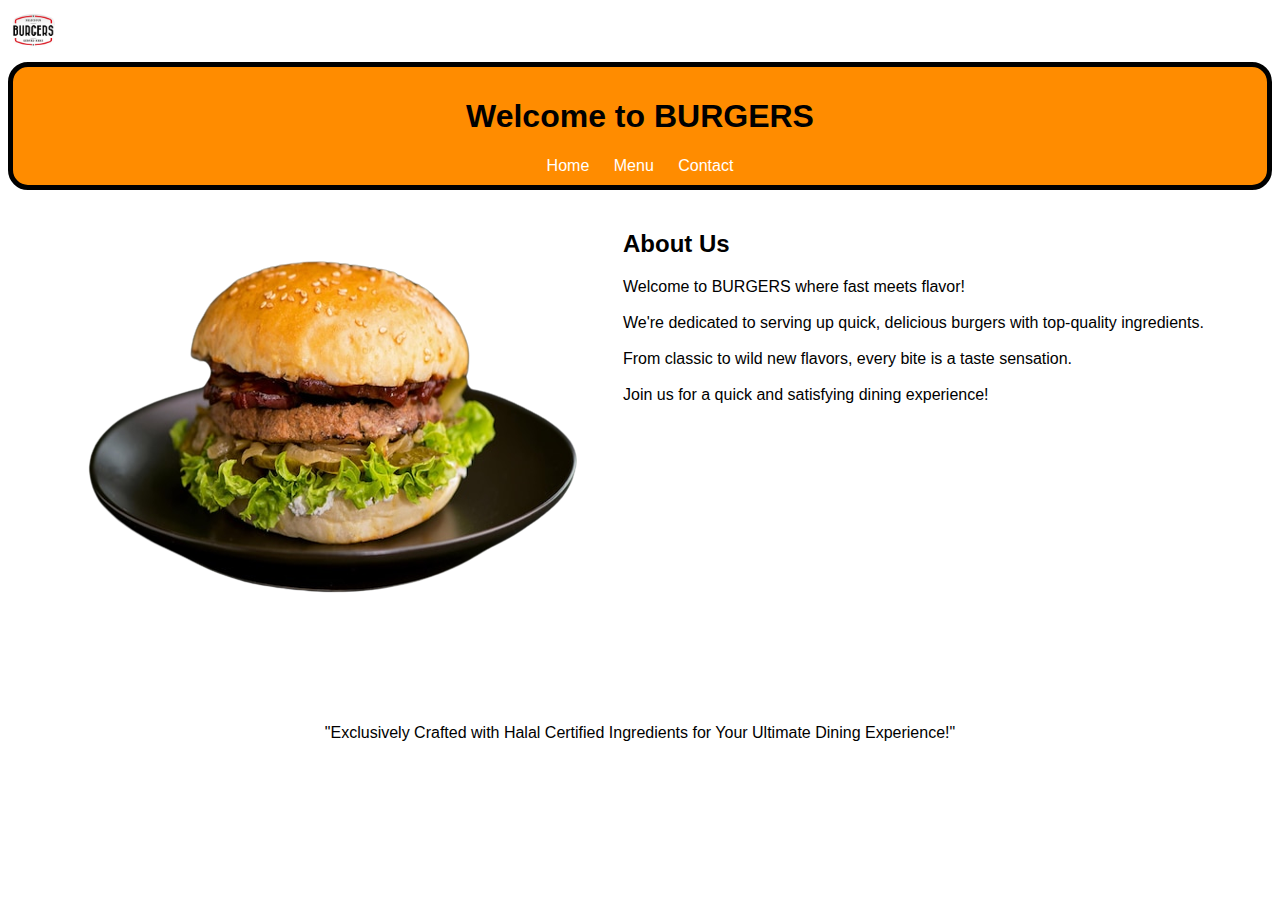
<file: index.html>
<!DOCTYPE html>
<html lang="en">
<head>
    <meta charset="UTF-8">
    <meta name="viewport" content="width=device-width, initial-scale=1.0">
    <title>Birb Fast Food </title>
    <link rel="stylesheet" href="style.css">
</head>
<body>
    <div class="front_logo">
    <img src="logo.png" alt="Image 1" height="50px" width="50px">
</div>

    <header>
        <h1>Welcome to BURGERS</h1>
        <nav>
            <a href="index.html">Home</a>
            <a href="menu.html">Menu</a>
            <a href="contact.html">Contact</a>
        </nav>
    </header>
    <main>
        <section class="home_front">
        
           <div class="logo">
            <img src="/home.png" alt="Image 1">
           </div>

           <div class="about">
            <h2>About Us</h2>
            <p>Welcome to BURGERS where fast meets flavor! <br> <br>
    We're dedicated to serving up quick, delicious burgers with top-quality ingredients.<br> <br>
    From classic to wild new flavors, every bite is a taste sensation.
    <br><br>
            Join us for a quick and satisfying dining experience!</p>
           </div>


        </section>
    </main>
    <br><br><br>
    <div class="div">
        <p>"Exclusively Crafted with Halal Certified Ingredients for Your Ultimate Dining Experience!"</p>
    </div>
</body>
</body>

</html>
</file>
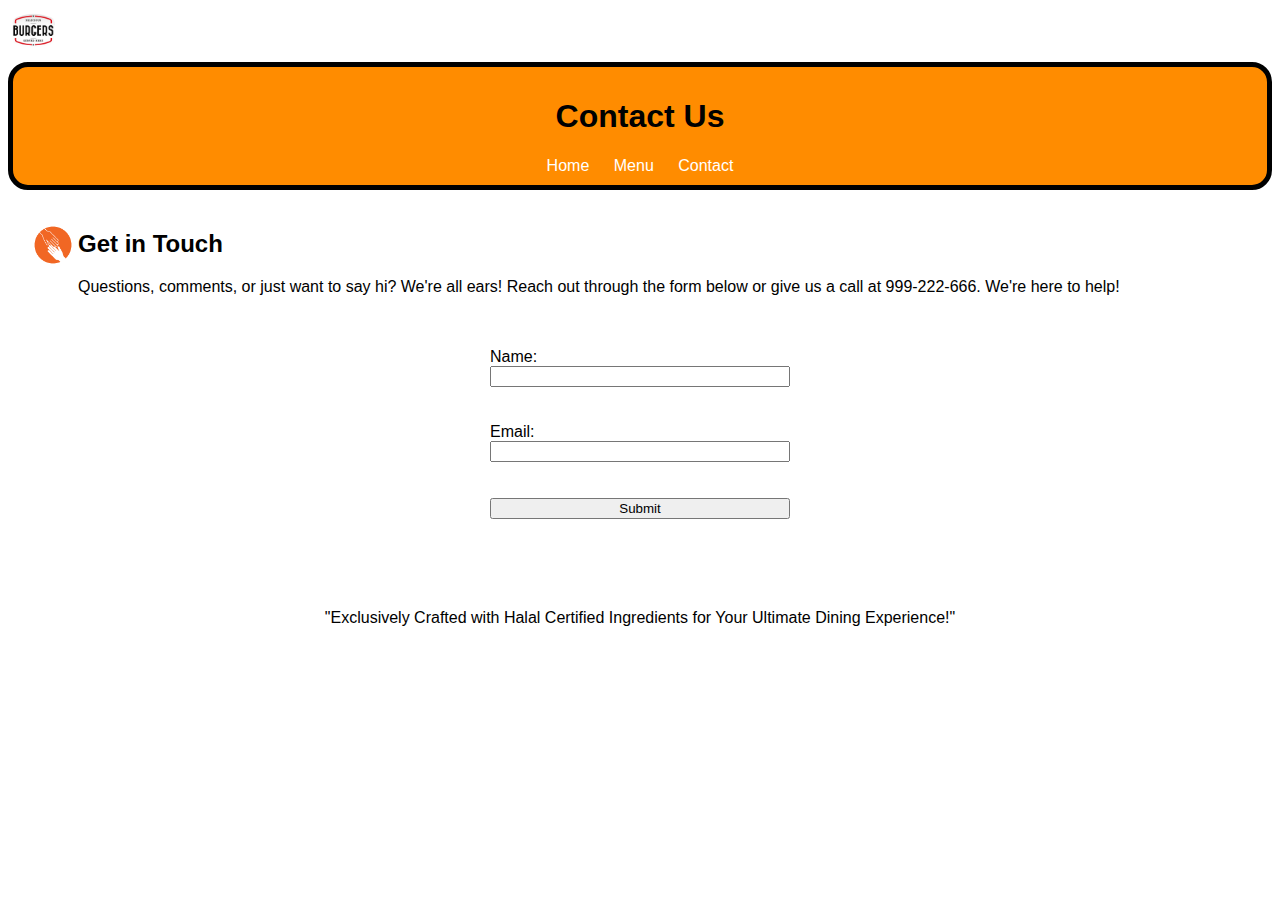
<file: contact.html>
<!DOCTYPE html>
<html lang="en">
<head>
    <meta charset="UTF-8">
    <meta name="viewport" content="width=device-width, initial-scale=1.0">
    <title>Contact - Fast Food Restaurant</title>
    <link rel="stylesheet" href="style.css">
    <script src="script.js"></script>
</head>
<div class="front_logo">
    <img src="logo.png" alt="Image 1" height="50px" width="50px">
</div>
<body>
    <header>
        <h1>Contact Us</h1>
        <nav>
            <a href="index.html">Home</a>
            <a href="menu.html">Menu</a>
            <a href="contact.html">Contact</a>
        </nav>
    </header>
    <main>
        <div class="contact">
            <div class="first" ><img src="touch.png" alt="" width="50px" height="50px"></div>

        <div class="second  ">
        <h2>Get in Touch</h2>
        <p>Questions, comments, or just want to say hi? We're all ears! Reach out through the form below or give us a call at 999-222-666. We're here to help!</p>
    </div>
        </div>
        

    <br><br>
        <form>
            <label for="name">Name:</label>
            <input type="text" id="name" name="name"><br><br>
            <label for="email">Email:</label>
            <input type="email" id="email" name="email"><br><br>
            <input type="button" value="Submit" onclick="displayFormData()" >
        </form>
        <div id="output"></div>
    </main>
    <br><br><br>
    <div class="div">
        <p>"Exclusively Crafted with Halal Certified Ingredients for Your Ultimate Dining Experience!"</p>
    </div>
</body>
</html>
</file>
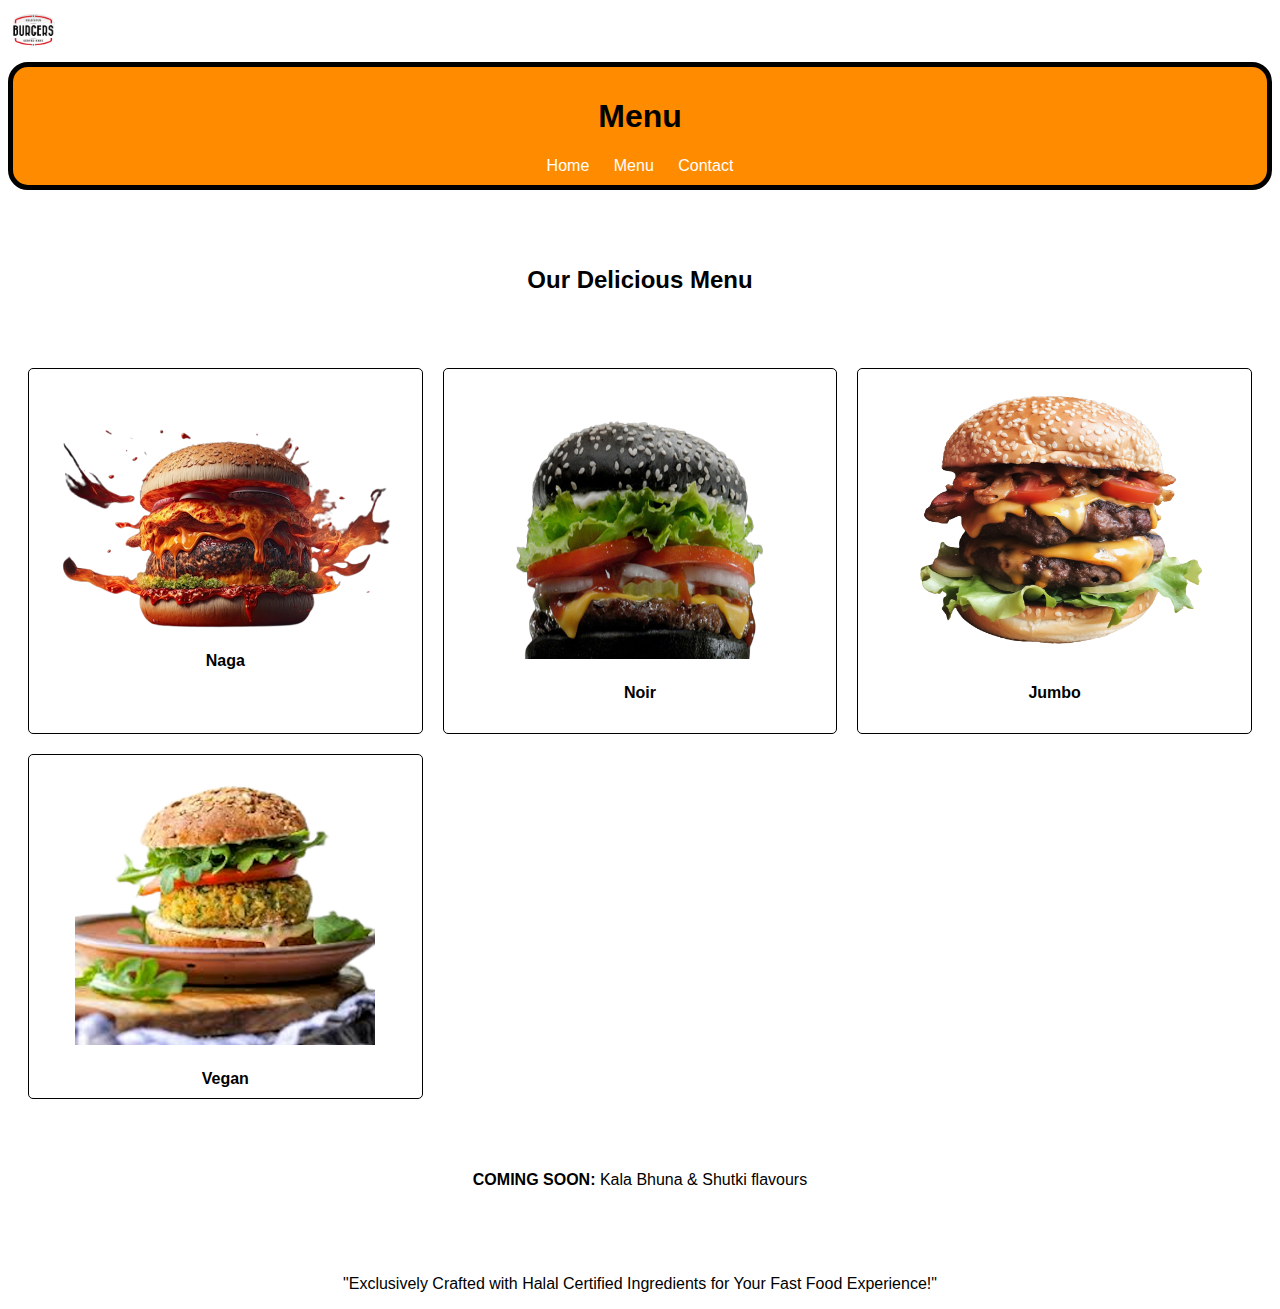
<file: menu.html>
<!DOCTYPE html>
<html lang="en">
<head>
    <meta charset="UTF-8">
    <meta name="viewport" content="width=device-width, initial-scale=1.0">
    <title>Menu - Fast Food Restaurant</title>
    <link rel="stylesheet" href="style.css">
</head>
<body>
    <div class="front_logo">
        <img src="logo.png" alt="Image 1" height="50px" width="50px">
    </div>
    <header>
        
        <h1>Menu</h1>
        <nav>
            <a href="index.html">Home</a>
            <a href="menu.html">Menu</a>
            <a href="contact.html">Contact</a>
        </nav>
    </header>
    <br><br>
    <main>
        <div class="menu_head"><h2>Our Delicious Menu</h2></div>
        <br><br><br>
       
        <div class="products">
            <div class="product_deatls"><h4><img src="spicy.png" alt=""><b>Naga</b></h4> </div>
            
            <div class="product_deatls">
                <img src="Noir.png" alt="" width="300px" height="280px"> <h4><b>Noir</b></h4>
            </div>
            

            <div class="product_deatls"><img src="jumbo.png" alt=""width="300px" height="280px"><h4></h4><b>Jumbo</b></h4></div>

            <div class="product_deatls"><img src="vegan.png" alt=""width="300px" height="280px"><h4></h4><b>Vegan</b></h4></div>

        </div>
       
        
    </main>
    <br><br>
    <div class="coming">
        <p><b>COMING SOON:</b> Kala Bhuna & Shutki flavours</p>
    </div>
    <br><br><br>
    <div class="div">
        <p>"Exclusively Crafted with Halal Certified Ingredients for Your Fast Food Experience!"</p>
    </div>
</body>
</body>
</html>
</file>
<file: style.css>
body {
    font-family: Arial, sans-serif;
}

header {
    background-color: #FF8C00;
    padding: 10px;
    text-align: center;
    border: 5px solid black;
    border-radius: 20px;
}

nav {
   
    display: inline-block;
}

nav a {
    margin: 0 10px;
    text-decoration: none;
    color: white;
}

main {
    padding: 20px;
}

img {
    max-width: 100%;
}
/* index starts */
form {
    display: flex;
    flex-direction: column;
    max-width: 300px;
    margin: 0 auto;
}


.home_front{

    display: flex;
}
/* index ends */

/* menu starts */
.menu_head{
     text-align: center;
}
.products{
    display: grid;
    grid-template-columns: repeat(3,1fr);
    gap: 20px;
    
}
.product_deatls{
    border: 1px solid black;
    border-radius: 5px;
   place-items: center;
   padding: 10px;
  text-align: center;
}
.coming{
     
    text-align: center;
}
/* menu ends */

/* contact starts */
.contact{
    display: flex;
}
.first{
    position: relative;
    bottom: -10px;
    
}
/* contact ends */

/* halal starts */
.div{
    text-align: center;
}
/* halal ends */
</file>
